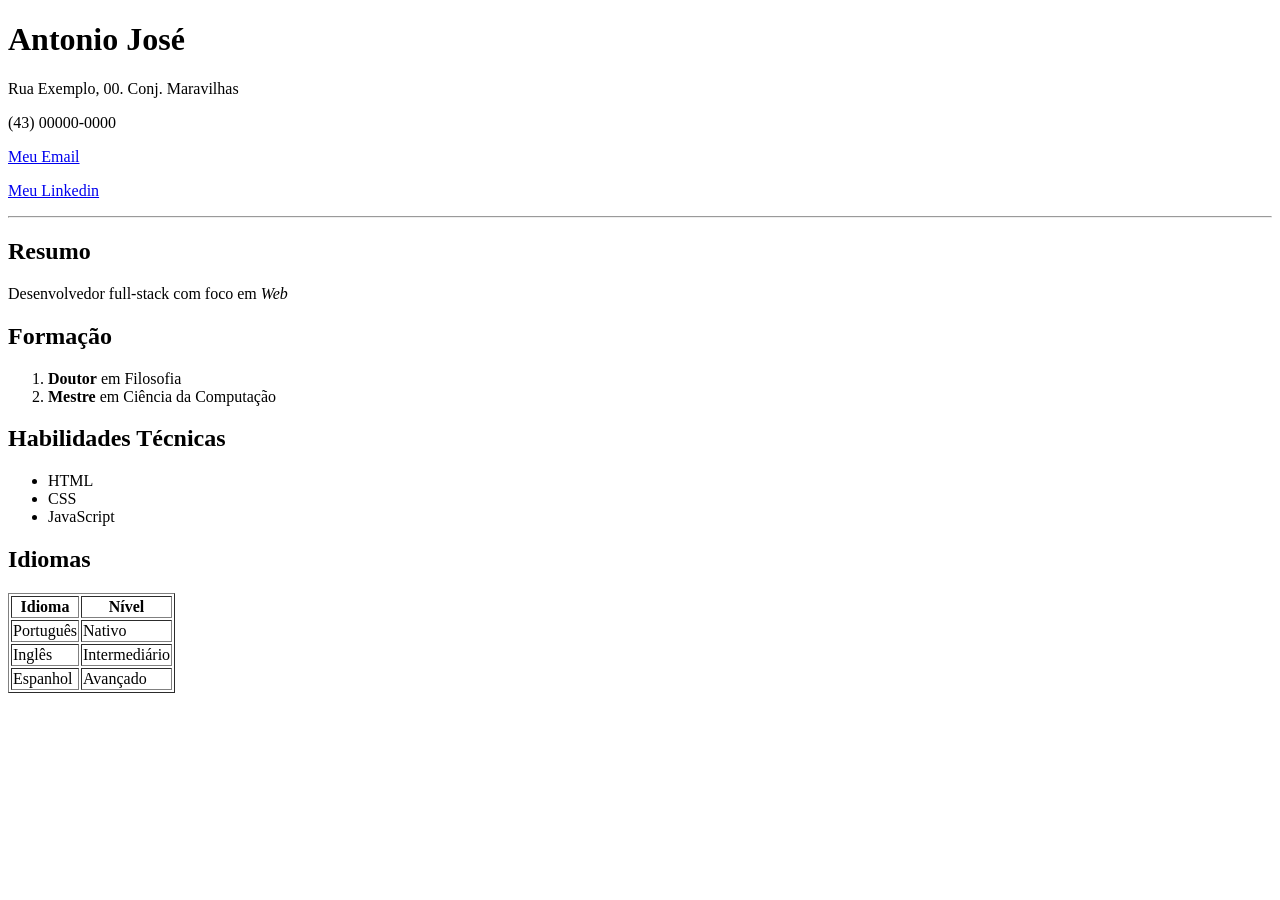
<file: aula-2/index.html>
<!DOCTYPE html>
<html lang="pt-br">
<head>
    <meta charset="UTF-8">
    <meta name="viewport" content="width=device-width, initial-scale=1.0" link rel="icon" href="">
    <title>Currículo Antonio José</title>
</head>
<body>
    <div id="cabeçalho">
        <h1>Antonio José</h1>
        <p>Rua Exemplo, 00. Conj. Maravilhas</p>
        <p>(43) 00000-0000 </p>
        <p>
        <a href="mailto:antoniojoseheberlebr@gmail.com">Meu Email</a>
        </p>
        <p>
            <a href="https://www.linkedin.com/in/Antonio-José-Heberle-3b0b1a1b6/" target="_blank">Meu Linkedin</a>
        </p>
    </div>
    <hr>
    <div id="corpo">
        <div id="resumo">
            <h2>Resumo</h2>
            <p>
                Desenvolvedor full-stack com foco em <i>Web</i>
            </p>
        </div>
    </div>
    <div id="formacao">
        <h2>Formação</h2>
        <ol>
            <li><b>Doutor</b> em Filosofia</li>
            <li><b>Mestre</b> em Ciência da Computação</li>
        </ol>
    </div>

    <div>
        <h2>Habilidades Técnicas</h2>
        <ul>
            <li>HTML</li>
            <li>CSS</li>
            <li>JavaScript</li>
        </ul>    
    </div>
    <div>
        <h2>Idiomas</h2>
        <table border="1">
            <tr>
                <th>Idioma</th>
                <th>Nível</th>
            </tr>
            <tr>
                <td>Português</td>
                <td>Nativo</td>
            </tr>
            <tr>
                <td>Inglês</td>
                <td>Intermediário</td>
            </tr>
            <tr>
                <td>Espanhol</td>
                <td>Avançado</td>
        </table>
    </div>
</body>
</html>
</file>
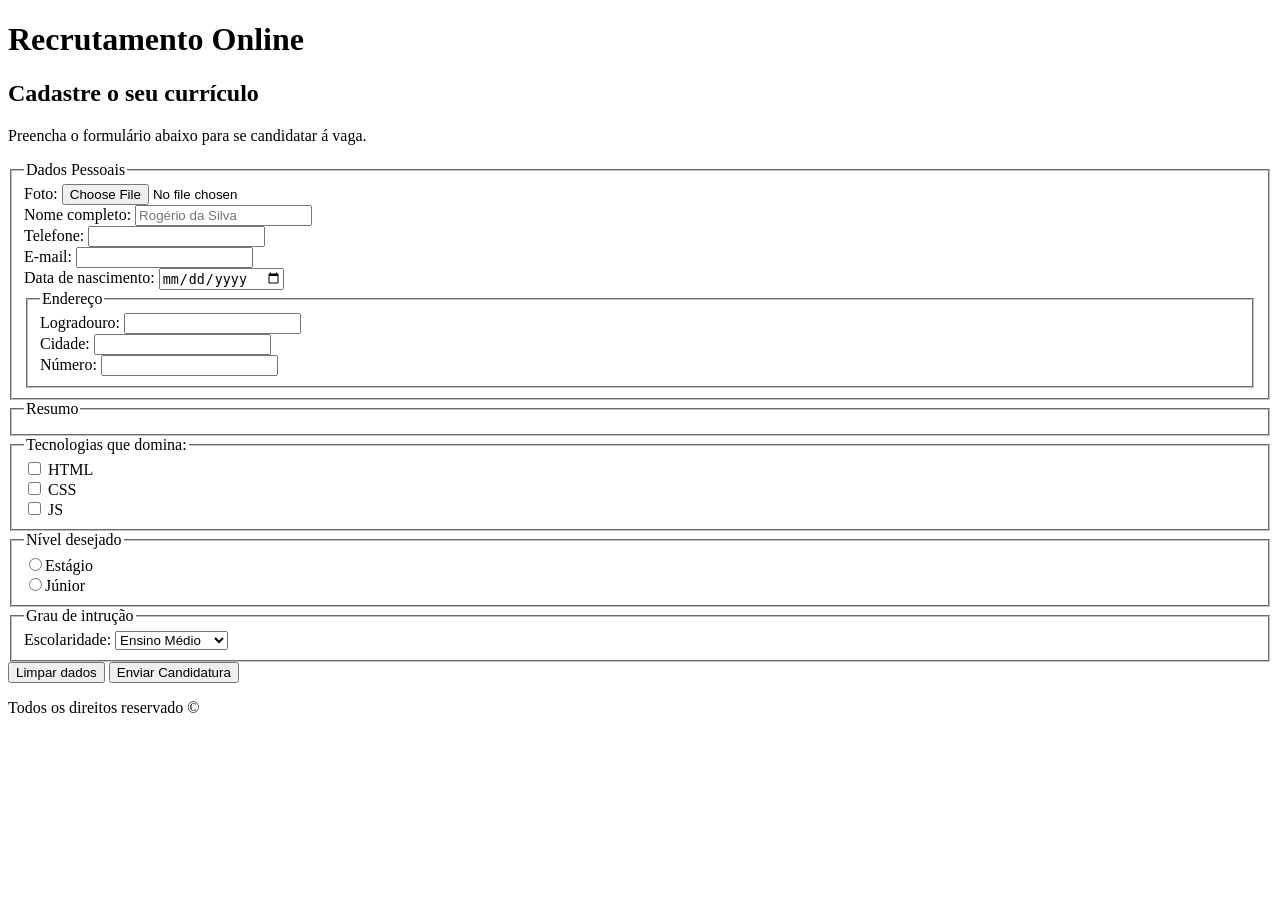
<file: aula-3/index.html>
<!DOCTYPE html>
<html lang="pt-br">
    <head>
        <title>Recrutamento online</title>
        <meta charset="UTF-8">
    </head>
    <body>
        <header>
            <h1>Recrutamento Online</h1>
        </header>
        <main>
            <section>
                <h2>Cadastre o seu currículo</h2>
                <form action="https://postman-echo.com/post" method="post" enctype="multipart/form-data">
                    <p>Preencha o formulário abaixo para se candidatar á vaga.</p>
                    <fieldset>
                        <legend>Dados Pessoais</legend>
                        
                        <div>
                            <label for="foto_id">Foto:</label>
                            <input id="foto_id" name="foto" type="file" accept="image/*">
                        </div>

                        <div>
                            <label for="nome_id">Nome completo:</label>
                            <input id="nome_id" name="nome" type="text" placeholder="Rogério da Silva">
                        </div>

                        <div>
                            <label for="telefone_id">Telefone:</label>
                            <input id="telefone_id" name="telefone" type="tel" required>
                        </div>

                        <div>
                            <label for="email_id">E-mail:</label>
                            <input id="email_id" name="email" type="email">
                        </div> 
                        
                        <div>
                            <label for="data_nasc_id">Data de nascimento:</label>
                            <input id="data_nasc_id" name="data_nascimento" type="date">
                        </div>
                        <fieldset> 
                            <legend>Endereço</legend>

                            <div>
                                <label for="logradouro_id">Logradouro:</label>
                                <input id="logradouro_id" name="logradouro" type="text">
                            </div>
                            <div>
                                <label for="cidade_id">Cidade:</label>
                                <input id="cidade_id" name="cidade" type="text">
                            </div>
                            <div>
                                <label for="numero_id">Número:</label>
                                <input id="numero_id" name="numero" type="number">
                            </div>

                        </fieldset>
                    </fieldset>
                    <fieldset>
                        <legend>Resumo</legend>
                        <div>
                            
                        </div>
                    </fieldset>
                    <fieldset>
                        <legend>Tecnologias que domina:</legend>
                        <div>
                            <input id="tec_html_id"
                                   name="tecnologias"
                                   type="checkbox"
                                   value="html">
                            <label for="tec_html_id">HTML</label>
                        </div>
                        <div>
                            <input id="tec_css_id"
                                   name="tecnologias"
                                   type="checkbox"
                                   value="css">
                            <label for="tec_css_id">CSS</label>
                        </div>
                        <div>
                            <input id="tec_js_id"
                                   name="tecnologias"
                                   type="checkbox"
                                   value="js">
                            <label for="tec_js_id">JS</label>
                        </div>
                    </fieldset>
                    <fieldset>
                        <legend>Nível desejado</legend>
                            <div>    
                                <input id="nivel_estagio_id"
                                        name="nivel"
                                        type="radio"
                                        value="estagio"
                                <label for="nivel_estagio-id">Estágio</label>   
                            </div>
                            <div>
                                <input id="nivel_junior_id"
                                        name="nivel"
                                        type="radio"
                                        value="junior"
                                <label for="nivel_junior_id">Júnior</label>        
                            </div>
                    </fieldset>
                    <fieldset>
                        <legend>Grau de intrução</legend>
                        <div>
                            <label for="escolaridade_id">Escolaridade:</label>
                            <select id="escolaridade_id" name="escolaridade">
                                <option value="medio">Ensino Médio</option>
                                <option value="graduacao">Graduação</option>
                                <option value="pos">Pós-graduação</option>
                            </select>
                        </div>
                    </fieldset>
                    <div>
                        <button type="reset">Limpar dados</button>
                        <button type="submit">Enviar Candidatura</button>
                    </div>
                </form>
            </section>
        </main>
        <footer>
            <p>Todos os direitos reservado &copy;</p>
        </footer>
    </body>
</html>
</file>
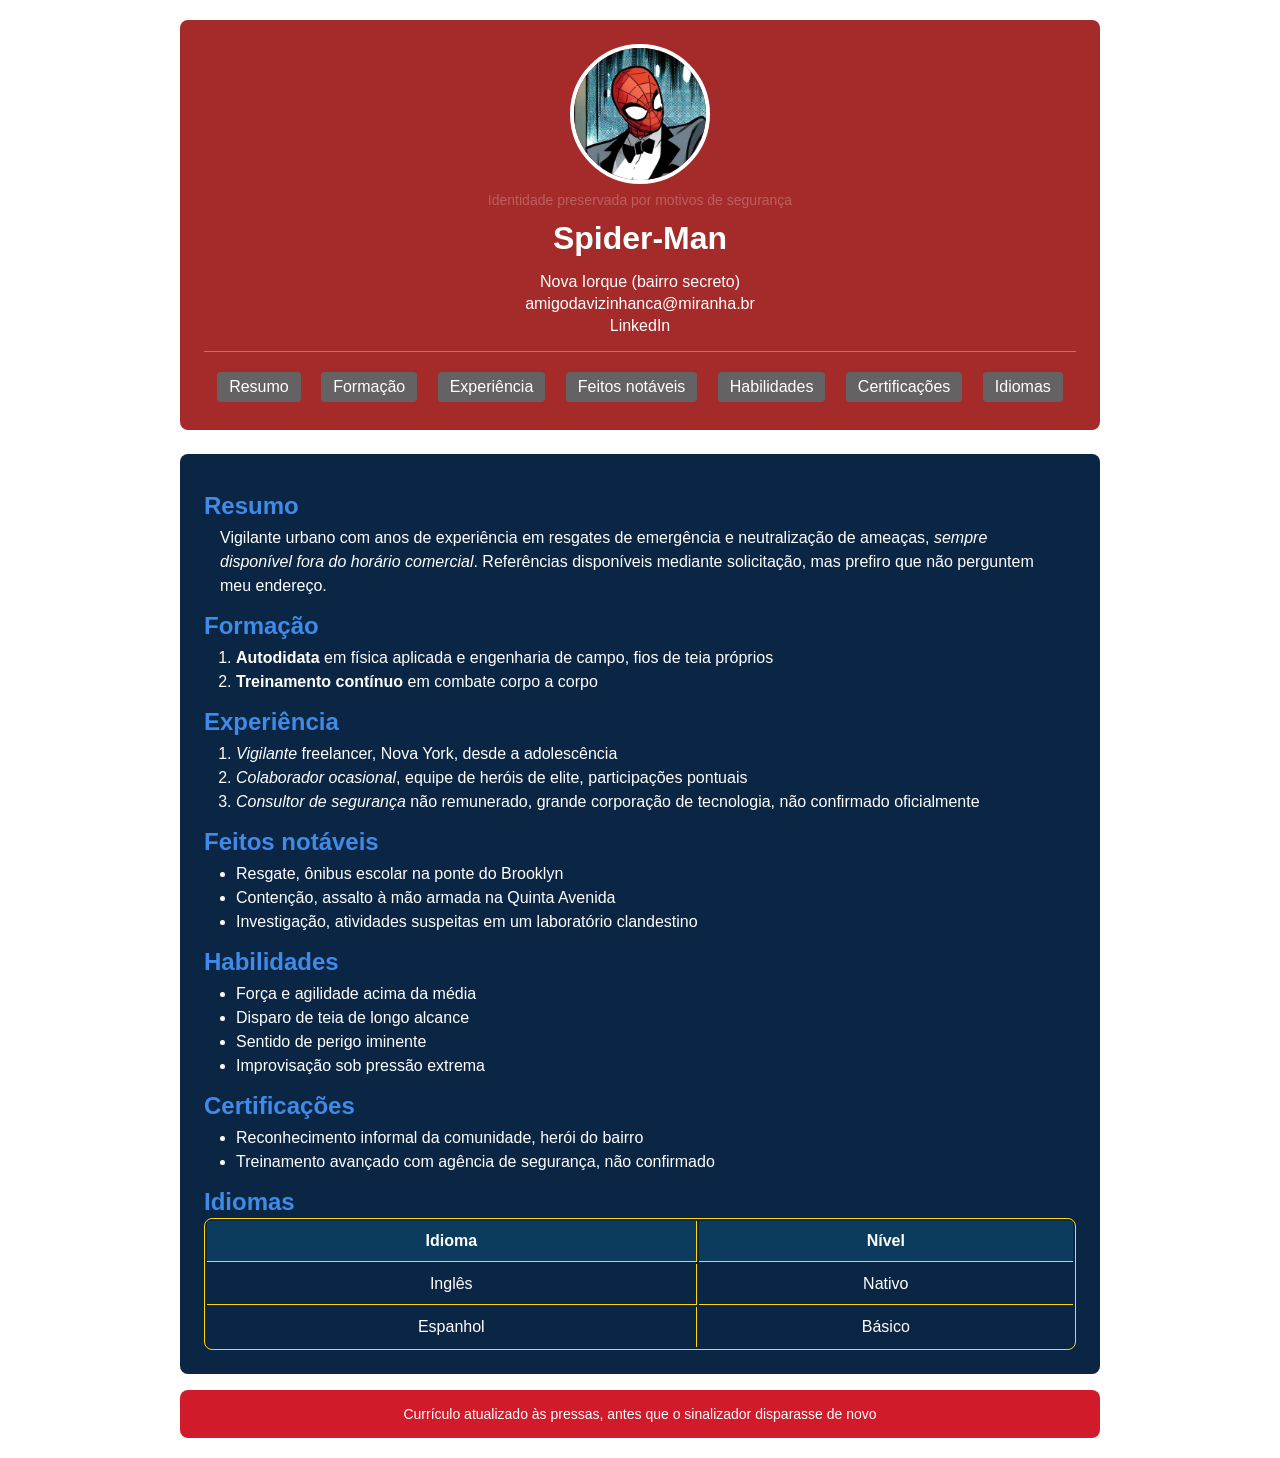
<file: aula-5/index.html>
<!DOCTYPE html>
<html lang="pt-br">
<head>
  <meta charset="UTF-8" />
  <meta name="viewport" content="width=device-width, initial-scale=1.0" />
  <title>Currículo Spider-Man</title>
  <link rel="stylesheet" href="./global.css">
</head>
<body>
  <header>
    <figure>
      <img src="./imagem/miranha.jpg" alt="Foto de perfil, pessoa mascarada com traje vermelho e azul" />
      <figcaption>Identidade preservada por motivos de segurança</figcaption>
    </figure>
    <h1>Spider-Man</h1>
    <div class="header-info">
      <p>Nova Iorque (bairro secreto)</p>
      <p>
        <a href="mailto:amigodavizinhanca@miranha.br">amigodavizinhanca@miranha.br</a>
      </p>
      <p>
        <a href="https://www.linkedin.com/in/miranha/">LinkedIn</a>
      </p>
      <nav>
        <ul>
          <li><a href="#resumo">Resumo</a></li>
          <li><a href="#formacao">Formação</a></li>
          <li><a href="#experiencia">Experiência</a></li>
          <li><a href="#feitos">Feitos notáveis</a></li>
          <li><a href="#habilidades">Habilidades</a></li>
          <li><a href="#certificacoes">Certificações</a></li>
          <li><a href="#idiomas">Idiomas</a></li>
        </ul>
      </nav>
    </div>
  </header>

  <main>
    <section id="resumo">
      <h2>Resumo</h2>
      <p>
        Vigilante urbano com anos de experiência em resgates de emergência e neutralização de ameaças,
        <em>sempre disponível fora do horário comercial</em>. Referências disponíveis mediante solicitação,
        mas prefiro que não perguntem meu endereço.
      </p>
    </section>

    <section id="formacao">
      <h2>Formação</h2>
      <ol>
        <li><strong>Autodidata</strong> em física aplicada e engenharia de campo, fios de teia próprios</li>
        <li><strong>Treinamento contínuo</strong> em combate corpo a corpo</li>
      </ol>
    </section>

    <section id="experiencia">
      <h2>Experiência</h2>
      <ol>
        <li><em>Vigilante</em> freelancer, Nova York, desde a adolescência</li>
        <li><em>Colaborador ocasional</em>, equipe de heróis de elite, participações pontuais</li>
        <li><em>Consultor de segurança</em> não remunerado, grande corporação de tecnologia, não confirmado oficialmente</li>
      </ol>
    </section>

    <section id="feitos">
      <h2>Feitos notáveis</h2>
      <ul>
        <li>Resgate, ônibus escolar na ponte do Brooklyn</li>
        <li>Contenção, assalto à mão armada na Quinta Avenida</li>
        <li>Investigação, atividades suspeitas em um laboratório clandestino</li>
      </ul>
    </section>

    <section id="habilidades">
      <h2>Habilidades</h2>
      <ul>
        <li>Força e agilidade acima da média</li>
        <li>Disparo de teia de longo alcance</li>
        <li>Sentido de perigo iminente</li>
        <li>Improvisação sob pressão extrema</li>
      </ul>
    </section>

    <section id="certificacoes">
      <h2>Certificações</h2>
      <ul>
        <li>Reconhecimento informal da comunidade, herói do bairro</li>
        <li>Treinamento avançado com agência de segurança, não confirmado</li>
      </ul>
    </section>

    <section id="idiomas">
      <h2>Idiomas</h2>
      <table>
        <thead>
          <tr>
            <th scope="col">Idioma</th>
            <th scope="col">Nível</th>
          </tr>
        </thead>
        <tbody>
          <tr>
            <td>Inglês</td>
            <td>Nativo</td>
          </tr>
          <tr>
            <td>Espanhol</td>
            <td>Básico</td>
          </tr>
        </tbody>
      </table>
    </section>
  </main>

  <footer>
    <p>Currículo atualizado às pressas, antes que o sinalizador disparasse de novo</p>
  </footer>
</body>

</html>
</file>
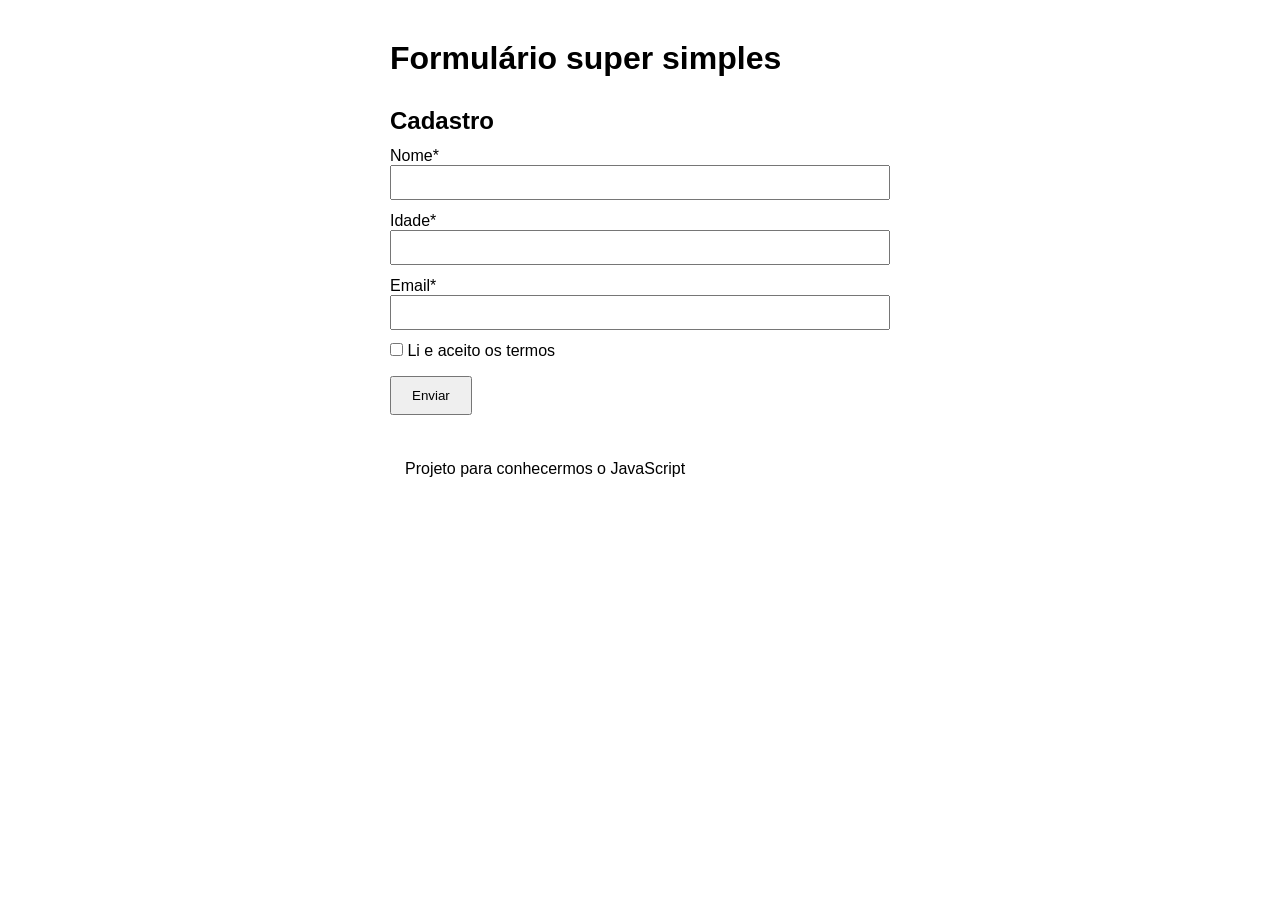
<file: aula-7/index.html>
<!DOCTYPE html>
<html lang="pt-br">
<head>
  <meta charset="UTF-8">
  <meta name="viewport" content="width=device-width, initial-scale=1.0">
  <title>Aprendeno JavaScript</title>
  <link rel="stylesheet" href="./styles/global.css">
  <script src="./scripts/index.js" defer></script>
</head>
<body>
  <header>
    <h1>Formulário super simples</h1>
  </header>

  <main>
    <h2>Cadastro</h2>
    <form id=cadastro">

      <label for="nome">Nome*</label>
      <input type="text" id="nome">
      <p id="erro-nome" class="oculto"></p>

      <label for="idade">Idade*</label>
      <input type="number" id="idade">
      <p id="erro-idade" class="oculto"></p>

      <label for="email">Email*</label>
      <input type="email" id="email">
      <p id="erro-email" class="oculto"></p>

      <label for="">
        <input type="checkbox" id="termos">
        <span>Li e aceito os termos</span>
        <p id="erro-termos" class="oculto"></p>
      </label>

      <button onclick="executar(event)">Enviar</button>
      <p id="concluido" class="oculto"></p>

    </form>
  </main>

  <footer>
    <p>Projeto para conhecermos o JavaScript</p>
  </footer>
</body>
</html>
</file>
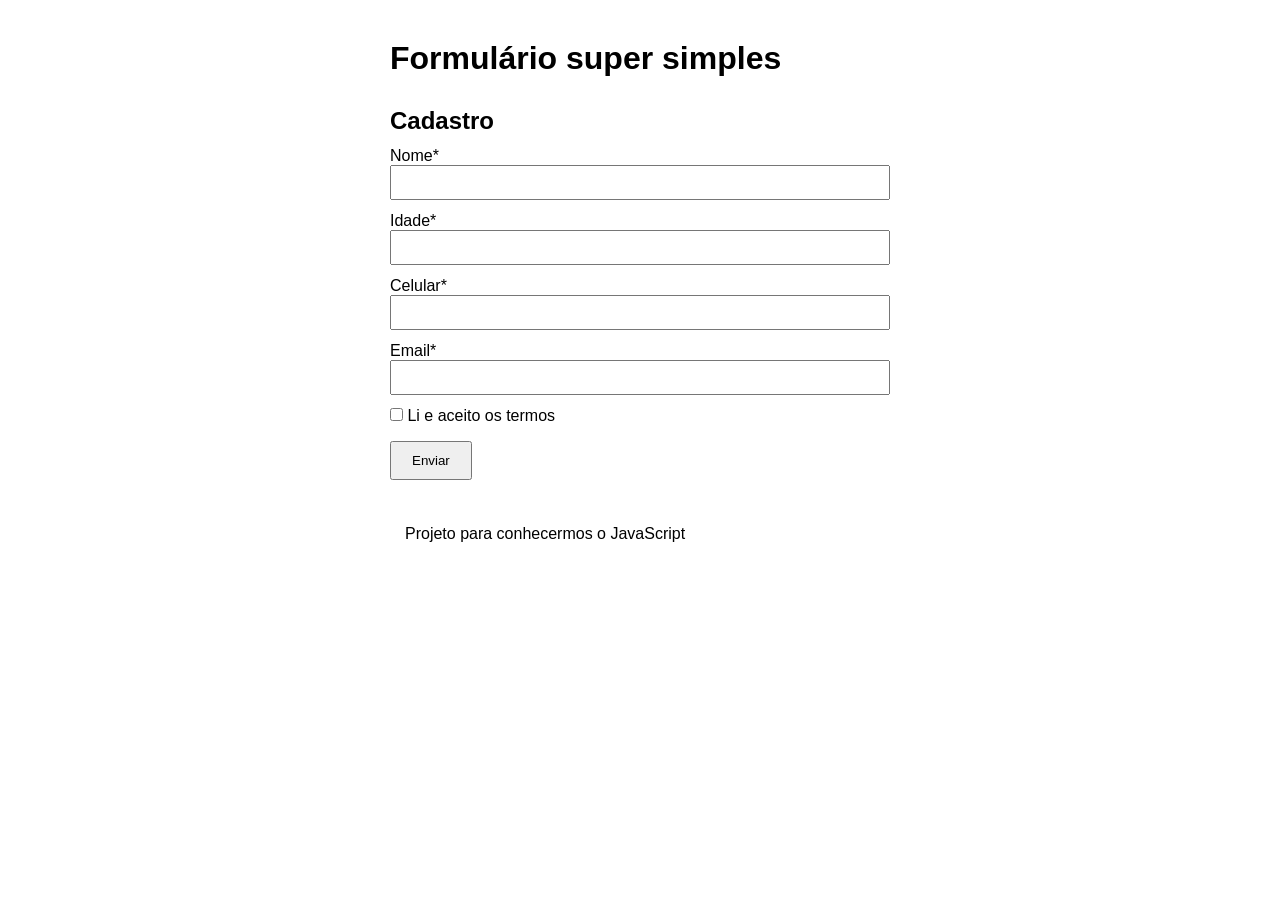
<file: aula-8/index.html>
<!DOCTYPE html>
<html lang="pt-BR">
<head>
  <meta charset="UTF-8">
  <meta name="viewport" content="width=device-width, initial-scale=1.0">
  <link rel="stylesheet" href="styles/global.css">
  <script src="scripts/index.js" defer></script>
  <title>Formulário JS</title>
</head>
<body>
  <header>
    <h1>Formulário super simples</h1>
  </header>
  <main>
    <h2>Cadastro</h2>
    <form id="cadastro" novalidate onsubmit="executar(event)">
      <label for="nome">Nome*</label>
      <input type="text" id="nome">
      <p id="erro-nome" class="oculto"></p>

      <label for="idade">Idade*</label>
      <input type="number" id="idade">
      <p id="erro-idade" class="oculto"></p>

      <label for="Celular">Celular*</label>
      <input type="text" id="celular" oninput="mascararCelular(event)">
      <p id="erro-celular" class="oculto"></p>


      <label for="email">Email*</label>
      <input type="email" id="email">
      <p id="erro-email" class="oculto"></p>

      <label>
        <input type="checkbox" id="termos">
        Li e aceito os termos
        <p id="erro-termos" class="oculto"></p>
      </label>

      <button type="submit">Enviar</button>
      <p id="concluido" class="oculto"></p>

    </form>
  </main>
  <footer>
    <p>Projeto para conhecermos o JavaScript</p>
  </footer>
</body>
</html>
</file>
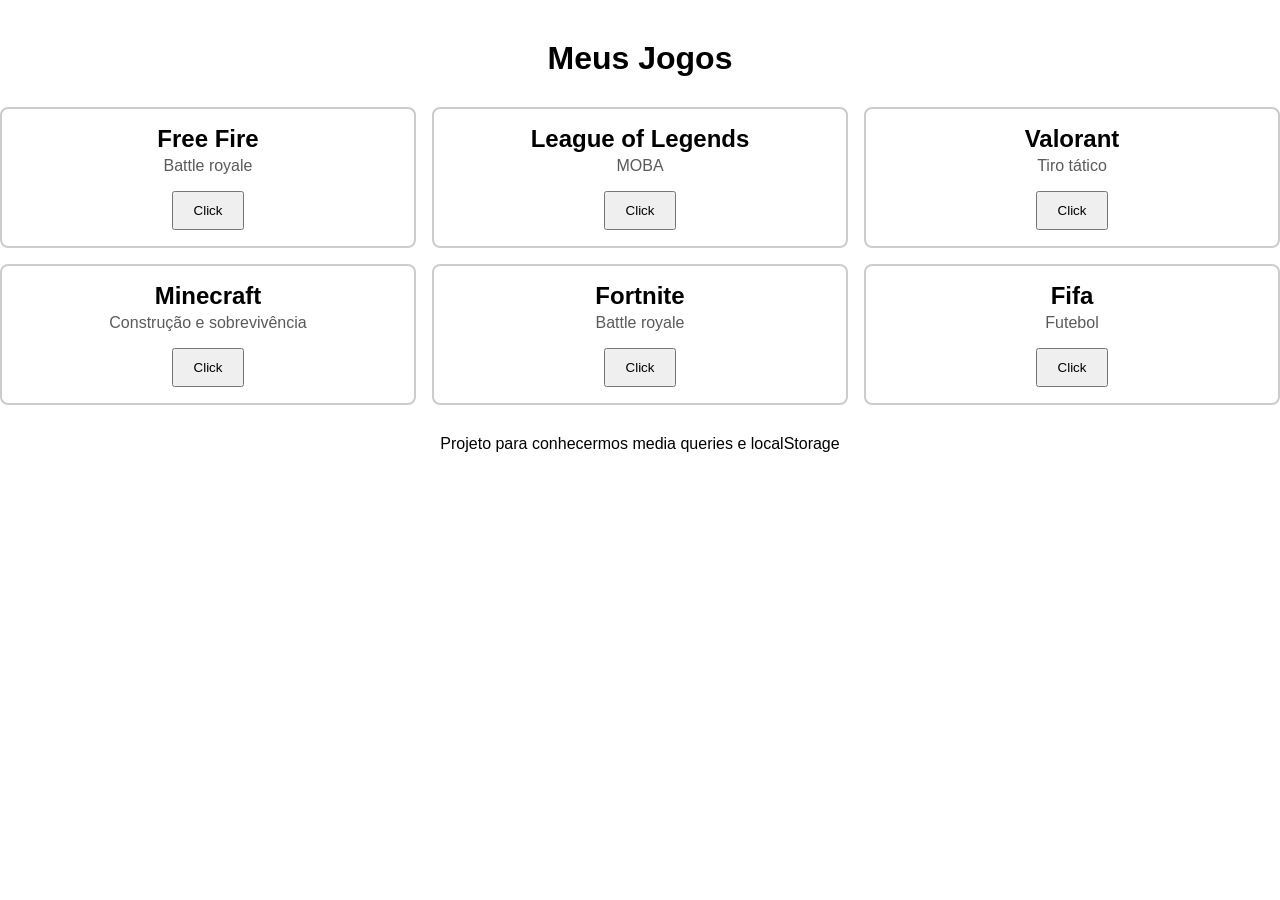
<file: aula-9/index.html>
<!DOCTYPE html>
<html lang="pt-BR">
<head>
  <meta charset="UTF-8">
  <meta name="viewport" content="width=device-width, initial-scale=1.0">
  <link rel="stylesheet" href="./styles/global.css">
  <script src="./scripts/index.js" defer></script>
  <title>Meus Jogos</title>
</head>
<body>
  <header>
    <h1>Meus Jogos</h1>
  </header>
  <main>
    <section class="container-cards">

      <div class="card" id="free-fire">
        <h2>Free Fire</h2>
        <p>Battle royale</p>
        <button onclick="marcar('free-fire', 'Free fire')">Click</button>
      </div>

      <div class="card" id="lol">
        <h2>League of Legends</h2>
        <p>MOBA</p>
        <button onclick="marcar('lol', 'League of Legends')">Click</button>
      </div>

      <div class="card" id="valorant">
        <h2>Valorant</h2>
        <p>Tiro tático</p>
        <button onclick="marcar('valorant', 'Valorant')">Click</button>
      </div>

      <div class="card" id="minecraft">
        <h2>Minecraft</h2>
        <p>Construção e sobrevivência</p>
        <button onclick="marcar('minecraft', 'Minecraft')">Click</button>
      </div>

      <div class="card" id="fortnite">
        <h2>Fortnite</h2>
        <p>Battle royale</p>
        <button onclick="marcar('fortnite', 'Fortnite')">Click</button>
      </div>

      <div class="card" id="fifa">
        <h2>Fifa</h2>
        <p>Futebol</p>
        <button onclick="marcar('fifa', 'Fifa')">Click</button>
      </div>

    </section>
  </main>
  <footer>
    <p>Projeto para conhecermos media queries e localStorage</p>
  </footer>
</body>
</html>
</file>
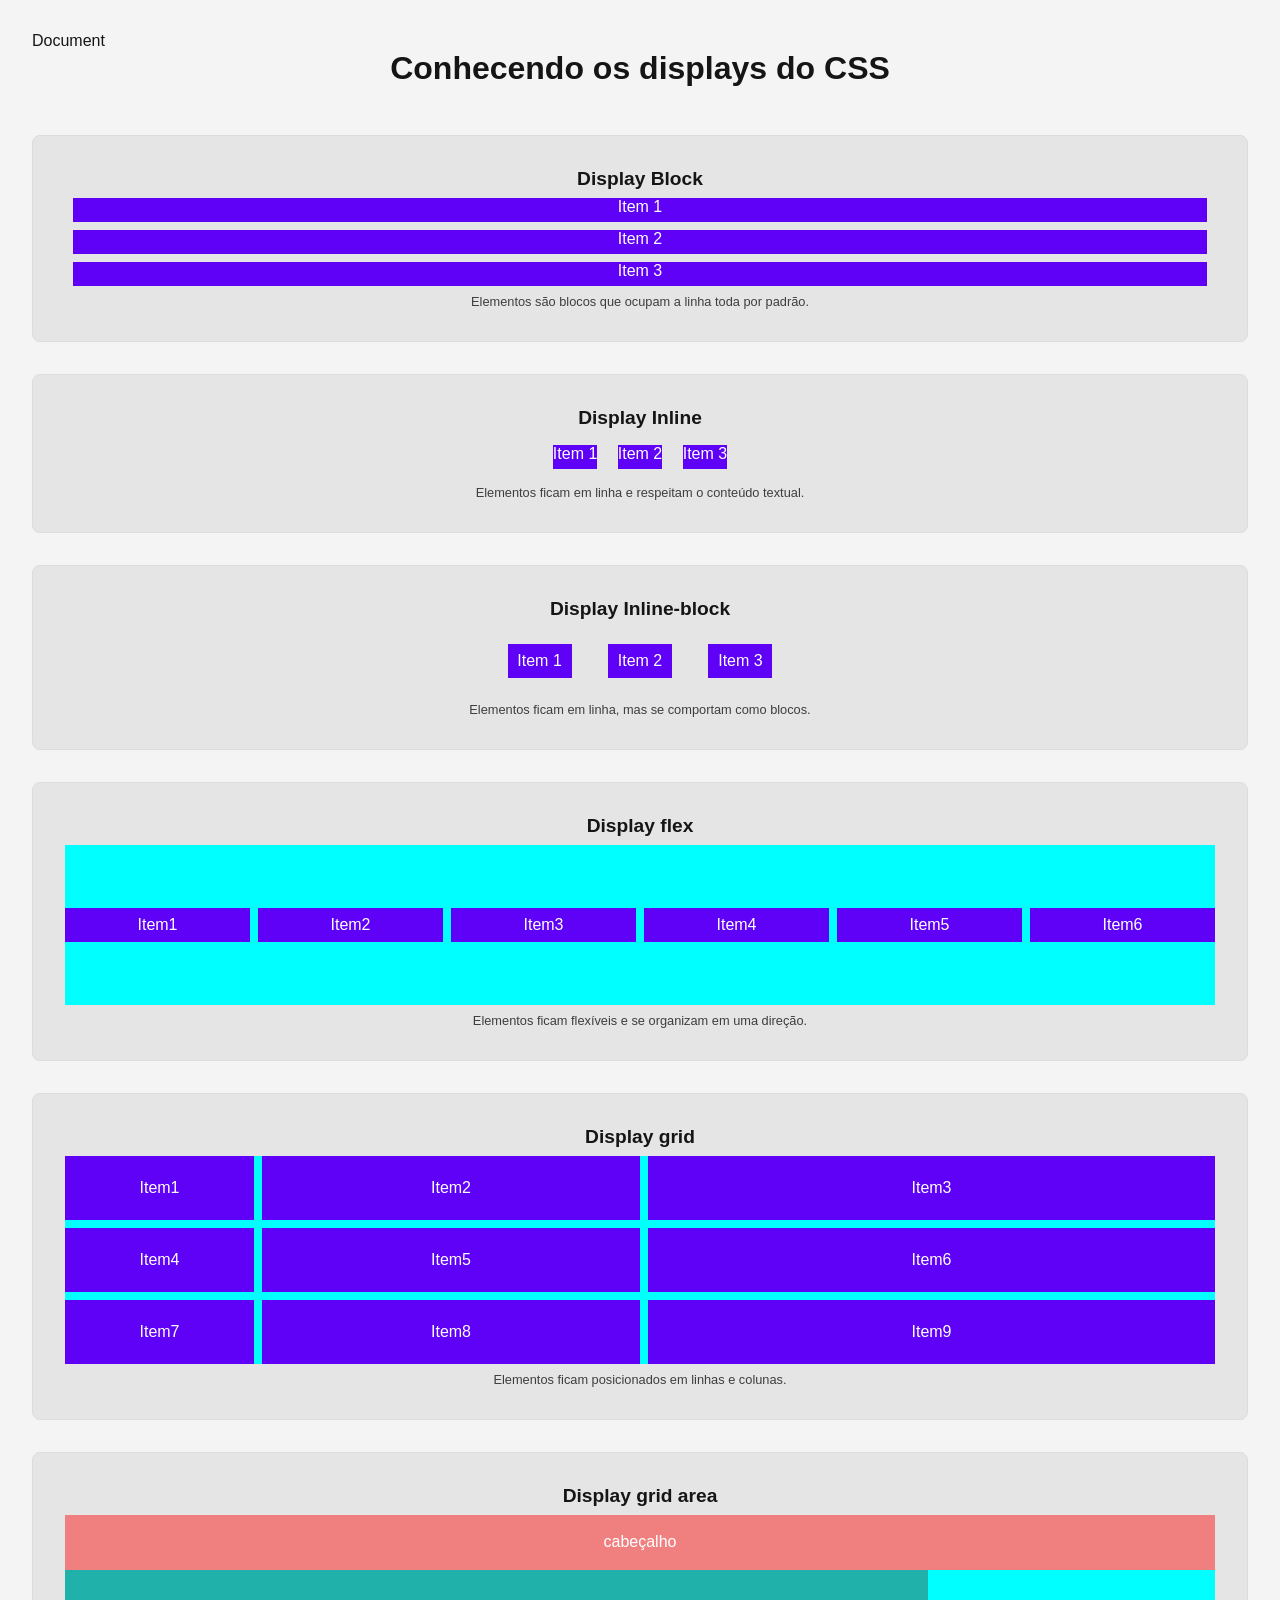
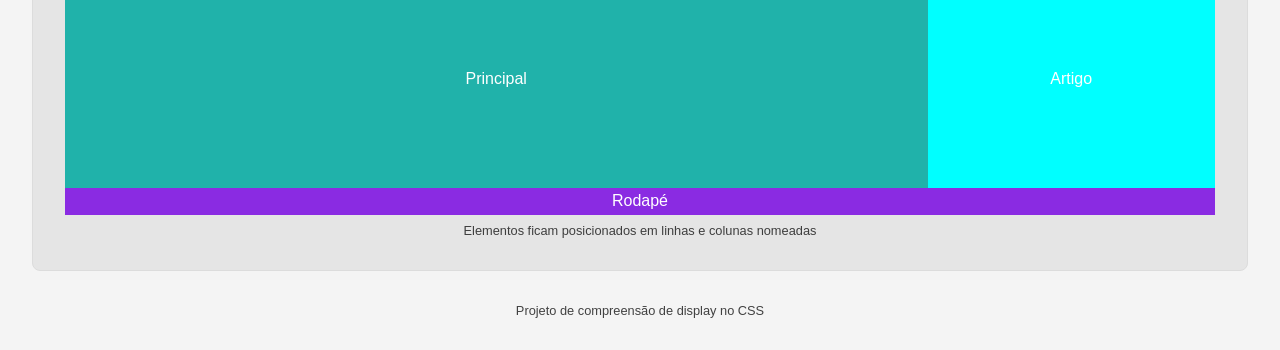
<file: aula-6/exemplos/index.html>
<!DOCTYPE html>
<html lang="pt-br">
<head>
    <meta charset="UTF-8">
    <meta name="viewport" content="width=device-width, initial-scale=1.0">
    <link rel="stylesheet" href="./styles/styles.css">
    <link rel="icon" href="./images/icons8-bloco-48.png"
    <title>Document</title>
</head>
<body>
    <header>
        <h1>Conhecendo os displays do CSS</h1>
    </header>

    <main>
        <section>
            <h2>Display Block</h2>
                <div class="container-block">
                    <div class="item">Item 1</div>
                    <div class="item">Item 2</div>
                    <div class="item">Item 3</div>
                </div>
                <p>Elementos são blocos que ocupam a linha toda por padrão.</p>
        </section>

        <section>
            <h2>Display Inline</h2>
                <div class="container-inline">
                    <div class="item">Item 1</div>
                    <div class="item">Item 2</div>
                    <div class="item">Item 3</div>
                </div>
                <p>Elementos ficam em linha e respeitam o conteúdo textual.</p>
        </section>

        <section>
            <h2>Display Inline-block</h2>
                <div class="container-inline-block">
                    <div class="item">Item 1</div>
                    <div class="item">Item 2</div>
                    <div class="item">Item 3</div>
                </div>
                <p>Elementos ficam em linha, mas se comportam como blocos.</p>
        </section>
        <section>
            <h2>Display flex</h2>
            <div class="conteiner-flex">
            <div class="item">Item1</div>
            <div class="item">Item2</div>
            <div class="item">Item3</div>
            <div class="item">Item4</div>
            <div class="item">Item5</div>
            <div class="item">Item6</div>
            </div>
            <p>Elementos ficam flexíveis e se organizam em uma direção.</p>
        </section>

        <section>
            <h2>Display grid</h2>
            <div class="conteiner-grid">
            <div class="item">Item1</div>
            <div class="item">Item2</div>
            <div class="item">Item3</div>
            <div class="item">Item4</div>
            <div class="item">Item5</div>
            <div class="item">Item6</div>
            <div class="item">Item7</div>
            <div class="item">Item8</div>
            <div class="item">Item9</div>
            </div>
            <p>Elementos ficam posicionados em linhas e colunas.</p>
        </section>

        <section>
            <h2>Display grid area</h2>
            <div class="conteiner-grid-area">
                <div class="item item-cabecalho">cabeçalho</div>
                <div class="item item-principal">Principal</div>
                <div class="item item-artigo">Artigo</div>
                <div class="item item-rodape">Rodapé</div>
            </div>
            <p>Elementos ficam posicionados em linhas e colunas nomeadas</p>
        </section>

    </main>
    <footer>
        <p>Projeto de compreensão de display no CSS</p>
    </footer>
</body>
</html>
</file>
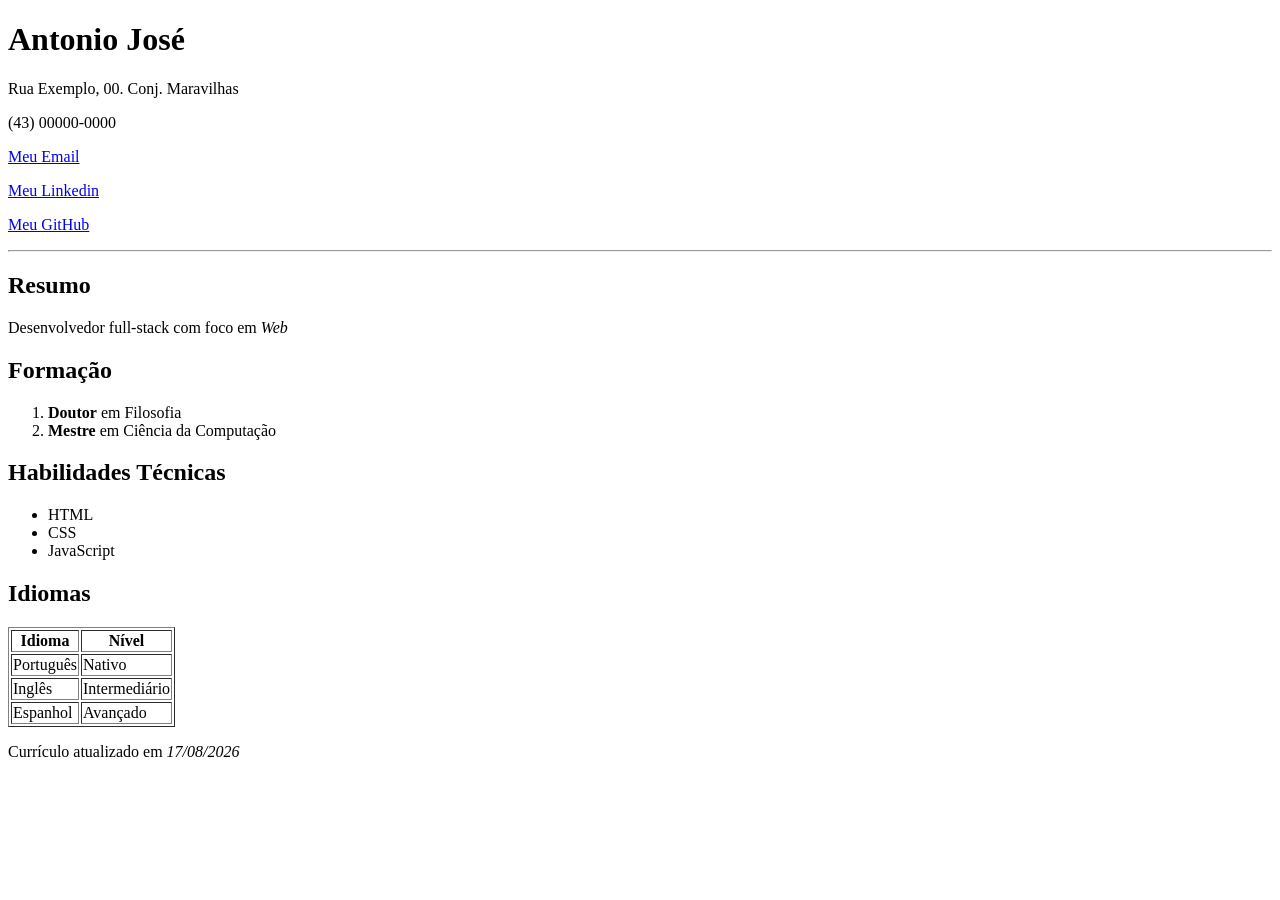
<file: aula-2/index_semantico.html>
<!DOCTYPE html>
<html lang="pt-br">
<head>
    <meta charset="UTF-8">
    <meta name="viewport" content="width=device-width, initial-scale=1.0" link rel="icon" href="">
    <title>Currículo Antonio José</title>
</head>
<body>
    <div id="cabeçalho">
        <h1>Antonio José</h1>
        <p>Rua Exemplo, 00. Conj. Maravilhas</p>
        <p>(43) 00000-0000 </p>
        <p>
        <a href="mailto:antoniojoseheberlebr@gmail.com">Meu Email</a>
        </p>
        <p>
            <a href="https://www.linkedin.com/in/Antonio-José-Heberle-3b0b1a1b6/" target="_blank">Meu Linkedin</a>
        </p>
        <p>
            <a href="https://www.github.com/Antonio-José-Heberle-3b0b1a1b6/" target="_blank">Meu GitHub</a>
        </p>
    </div>
    <hr>
    <div id="Principal">
        <div id="resumo">
            <h2>Resumo</h2>
            <p>
                Desenvolvedor full-stack com foco em <i>Web</i>
            </p>
        </div>
        <div id="formacao">
            <h2>Formação</h2>
            <ol>
                <li><b>Doutor</b> em Filosofia</li>
                <li><b>Mestre</b> em Ciência da Computação</li>
            </ol>
        </div>

    <div>
        <h2>Habilidades Técnicas</h2>
        <ul>
            <li>HTML</li>
            <li>CSS</li>
            <li>JavaScript</li>
        </ul>    
    </div>
        <div>
            <h2>Idiomas</h2>
            <table border="1">
                <tr>
                    <th>Idioma</th>
                    <th>Nível</th>
                </tr>
                <tr>
                    <td>Português</td>
                    <td>Nativo</td>
                </tr>
                <tr>
                    <td>Inglês</td>
                    <td>Intermediário</td>
                </tr>
                <tr>
                    <td>Espanhol</td>
                    <td>Avançado</td>
                </tr>
            </table>
        </div>
    </div>
    <div>
        <p> Currículo atualizado em <i>17/08/2026</i></p>
    </div>
</body>
</html>
</file>
<file: aula-5/global.css>
*{
    margin: 0;
    padding: 0;
    box-sizing: border-box;
}

body {
    background-color:#ffffff;
    font-size: 16px;
    font-family: Arial, Helvetica, sans-serif;
    color: #1a1a1a;
    padding: 1.25rem;
    max-width: 60rem;
    margin: auto;
}

header {
    background-color: brown;
    color: #ffffff;
    padding: 1.5rem;
    border-radius: 0.5rem;
    text-align: center;
}

header img {
    width: 8.75rem;
    height: 8.75rem;
    border-radius: 50%;
    border: 0.25rem solid #ffffff;
}

header figcaption {
    font-size: 0.875rem;
    opacity: 0.25;
    margin-top: 0.25rem;
}

header h1 {
    margin-top: 0.75rem;
    font-size: 2rem;
}

.header-info {
    margin-top: 1rem;
}

header p {
    margin-top: 0.25rem;
}

a {
    color: inherit;
    text-decoration: none;
}

a:hover {
    opacity: 0.8;
    cursor: pointer;
    color: rgb(0, 183, 255);
    transition: 0.5s;
}

nav {
    margin-top: 1rem;
    padding-top: 1rem;
    border-top: 0.0625rem solid #8a8888;
}

nav ul {
    list-style: none;
}

nav li {
    display: inline-block;
    margin: 0.25rem 0.5rem;
}

nav a {
    display: block;
    background-color: rgb(100, 98, 98);
    padding: 0.375rem 0.75rem;
    border-radius: 0.25rem;
}

main {
    padding: 1.5rem;
    color: #ffffff;
    background-color: #0b2545;
    margin-top: 1.5rem;
    border-radius: 0.5rem;
}

section {
    margin-top: 1rem;
    line-height: 1.5rem;
}

section h2 {
    color: #3f8be7;
}

section p {
    margin: 0.5rem 1rem;
}

section ul,
section ol{
    margin: 0.5rem 1rem;
    padding-left: 1rem;
}

table {
    width: 100%;
    margin-top: 0.25rem;
    border: 0.00275rem solid #ffd607;
    border-radius: 0.5rem;
}

table th {
    background-color: #0b3c5d;
}

table th,
table td {
    padding: 0.5rem;
    text-align: center;
    border-right: 0.00275rem solid #ffd607 ;
    border-bottom: 0.00275rem solid #ffd607 ;
}

table th:last-child,
table td:last-child {
    border-right: none;
}

table tr:last-child td{
    border-bottom: none;
}

footer {
    margin-top: 1rem;
    font-size: 0.875rem;
    text-align: center;
    color: #ffffff;
    background-color: #d11a2a;
    padding: 1rem;
    border-radius: 0.5rem;
}
</file>
<file: aula-7/styles/global.css>
* {
  box-sizing: border-box;
  margin: 0;
  padding: 0;
}

html {
  font-size: 62.5%;
}

body {
  font-family: Arial, sans-serif;
  font-size: 1.6rem;
  max-width: 50rem;
  margin: 4rem auto;
}

main {
  margin-top: 3rem;
}

footer {
  margin-top: 3rem;
}

footer p {
  margin-top: 1rem;
  padding: 1.5rem;
}

label {
  display: block;
  margin-top: 1.2rem;
}

input[type="text"], 
input[type="number"],
input[type="email"] {
  padding: 0.8rem;
  width: 100%;
}

button {
  padding: 1rem 2rem;
  margin-top: 1.6rem;
}

.oculto {
  display: none;
}

.sucesso {
  background-color: #ffe08a;
  font-weight: bold;
}

.erro {
  color: #8a1c1c;
  background-color: #ffe6e6;
}
</file>
<file: aula-8/styles/global.css>
* {
  margin: 0;
  padding: 0;
  box-sizing: border-box;
}

html {
  font-size: 62.5%;
}

body {
  font-family: Arial, sans-serif;
  font-size: 1.6rem;
  max-width: 50rem;
  margin: 4rem auto;
}

main {
  margin-top: 3rem;
}

footer {
  margin-top: 3rem;
}

footer p {
  margin-top: 1rem;
  padding: 1.5rem;
}

label {
  display: block;
  margin-top: 1.2rem;
}

input[type="text"],
input[type="number"],
input[type="email"] {
  padding: 0.8rem;
  width: 100%;
}

button {
  padding: 1rem 2rem;
  margin-top: 1.6rem;
}

.oculto {
  display: none;
}

.sucesso {
  background-color: #ffe08a;
  font-weight: bold;
}

.erro {
  color: #8a1c1c;
  background-color: #ffe6e6;
}
</file>
<file: aula-9/styles/global.css>
* {
  margin: 0;
  padding: 0;
  box-sizing: border-box;
}

html {
  font-size: 62.5%;
}

body {
  font-family: Arial, sans-serif;
  font-size: 1.6rem;
  margin: 4rem auto;
}

h1 {
  text-align: center;
}

main {
  margin-top: 3rem;
}

footer {
  margin-top: 3rem;
  text-align: center;
}

button {
  padding: 1rem 2rem;
  margin-top: 1.6rem;
}

.container-cards {
  display: grid;
  grid-template-columns: 1fr;
  gap: 1.6rem;
}

@media (min-width: 768px) {
  .container-cards {
    grid-template-columns: 1fr 1fr;
  }
}

@media (min-width: 992px) {
  .container-cards {
    grid-template-columns: 1fr 1fr 1fr;
  }
}

.card {
  padding: 1.6rem;
  border: 0.2rem solid #cccccc;
  border-radius: 0.8rem;
  text-align: center;
}

.card p {
  margin-top: 0.4rem;
  color: #5a5a5a;
}

.marcado {
  border-color: #0d35de;
  background-color: #e9ecf5;
}
</file>
<file: aula-6/exemplos/styles/styles.css>
* {
    margin: 0;
    padding: 0;
    box-sizing: border-box;
}

body {
    font-size: 16px;
    font-family: "Franklin Gothic Medium", sans-serif;
    padding: 2rem;
    background-color: #f4f4f4;
    color: #151515;
}

h1 {
    text-align: center;
    margin-bottom: 3rem;
}

h2 {
    font-size: 1.2rem;
    margin-bottom: 0.5rem;
}

p {
    opacity: 0.8;
    font-size: 0.8rem;
    margin-top: 0.5rem;
}

section {
    background-color: #e5e5e5;
    padding: 2rem;
    margin-bottom: 2rem;
    border-radius: 0.5rem;
    border: 1px solid #dcdcdc;
    text-align: center;
}

footer {
    text-align: center;
}

.item {
    background-color: #5f00f7;
    color: #ffffff;
}

.container-block .item {
    display:block;
    height: 1.5rem;
    margin: 0.5rem;
}

.container-inline .item {
    display:inline-block;
    height: 1.5rem;
    margin: 0.5rem;
}

.container-inline-block .item {
    display:inline-block;
    padding: 0.5rem;
    margin: 1rem;
    width: 4rem;
}

.conteiner-flex {
    display: flex;
    align-items: center;
    justify-content: center;
    flex-wrap: wrap;
    background-color: aqua;
    height: 10rem;
    gap: 0.5rem;
}

.conteiner-flex .item {
    padding: 0.5rem;
    flex-basis: 100px;
    flex-grow: 1;
    flex-shrink: 1;

}

.conteiner-grid {
    background-color: aqua;
    display: grid;
    grid-template-columns: 1fr 2fr 3fr ;
    grid-auto-rows: minmax(4rem, auto);
    gap: 0.5rem;
}

.conteiner-grid .item {
    display: flex;
    align-items: center;
    justify-content: center;
}

.conteiner-grid-area {
    display: grid;
    grid-template-areas: 
    "cabecalho cabecalho"
    "principal artigo"
    "rodape     rodape";
    grid-template-columns: 3fr 1fr;
    grid-template-rows: 1fr 4fr 0.5fr;
    height: 300px;
}

.conteiner-grid-area div {
    display: flex;
    align-items: center;
    justify-content: center;
}

.conteiner-grid-area .item-cabecalho {
    grid-area: cabecalho;
    background-color: lightcoral;
}
.conteiner-grid-area .item-principal {
    grid-area: principal;
    background-color: lightseagreen;
}
.conteiner-grid-area .item-artigo {
    grid-area: artigo;
    background-color: aqua;
}
.conteiner-grid-area .item-rodape {
    grid-area: rodape;
    background-color: blueviolet;
}
</file>
